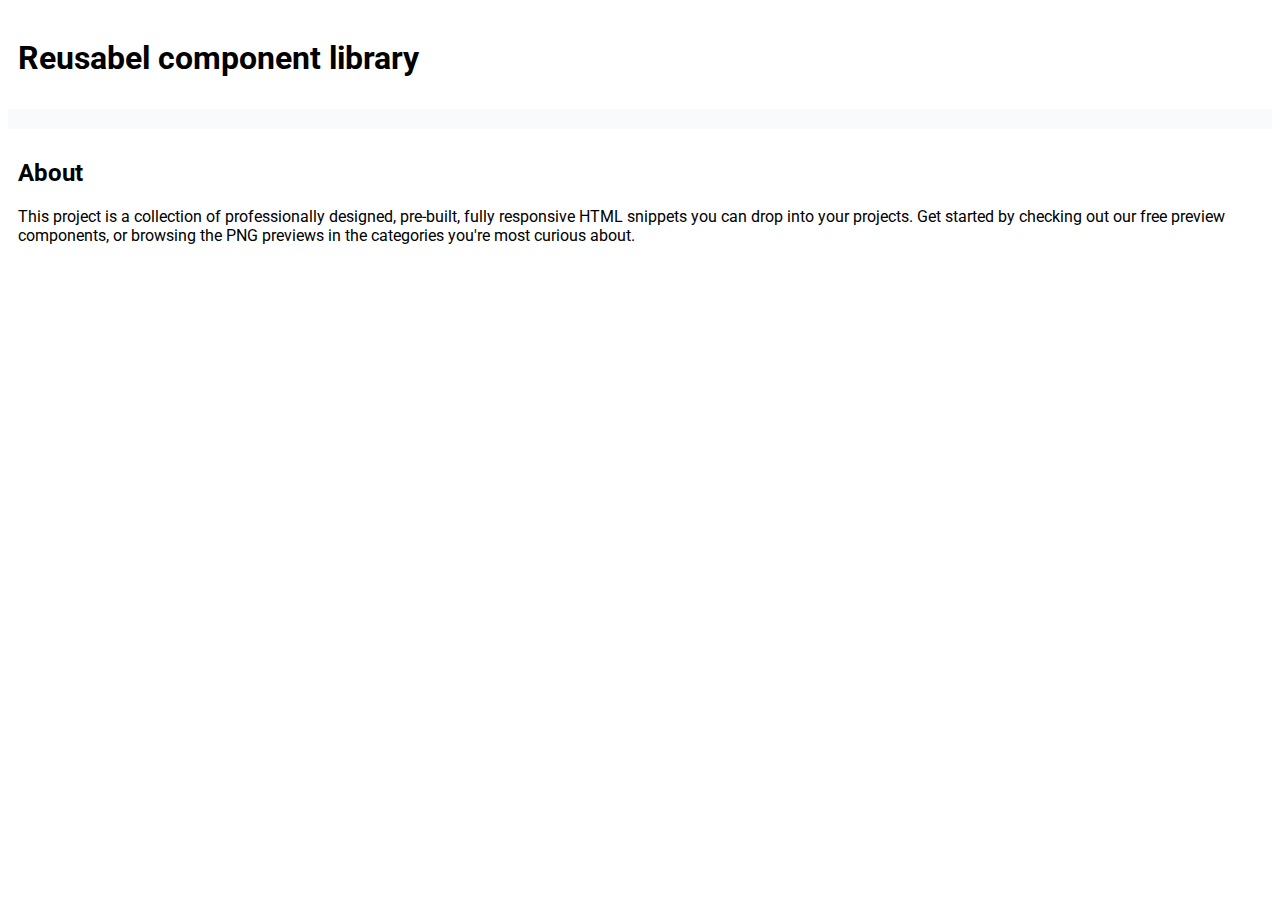
<file: index.html>
<!DOCTYPE html>
<!-- Главная страница -->
<html lang="ru">

<head>
    <link rel="stylesheet" href="./assets/css/main.css">
</head>

<body>
    <div class="main-container">
        <header class="header">
            <h1 class="header__title">
                Reusabel component library
            </h1>
        </header>
        <main class="main"></main>
        <footer class="footer">
            <h2 class="footer__title">
                About
            </h2>
            <p class="footer__description">
                This project is a collection of professionally designed, pre-built, fully responsive HTML snippets you
                can
                drop into your projects. Get started by checking out our free preview components, or browsing the PNG
                previews in the categories you're most curious about.
            </p>
        </footer>
    </div>
</body>

</html>
</file>
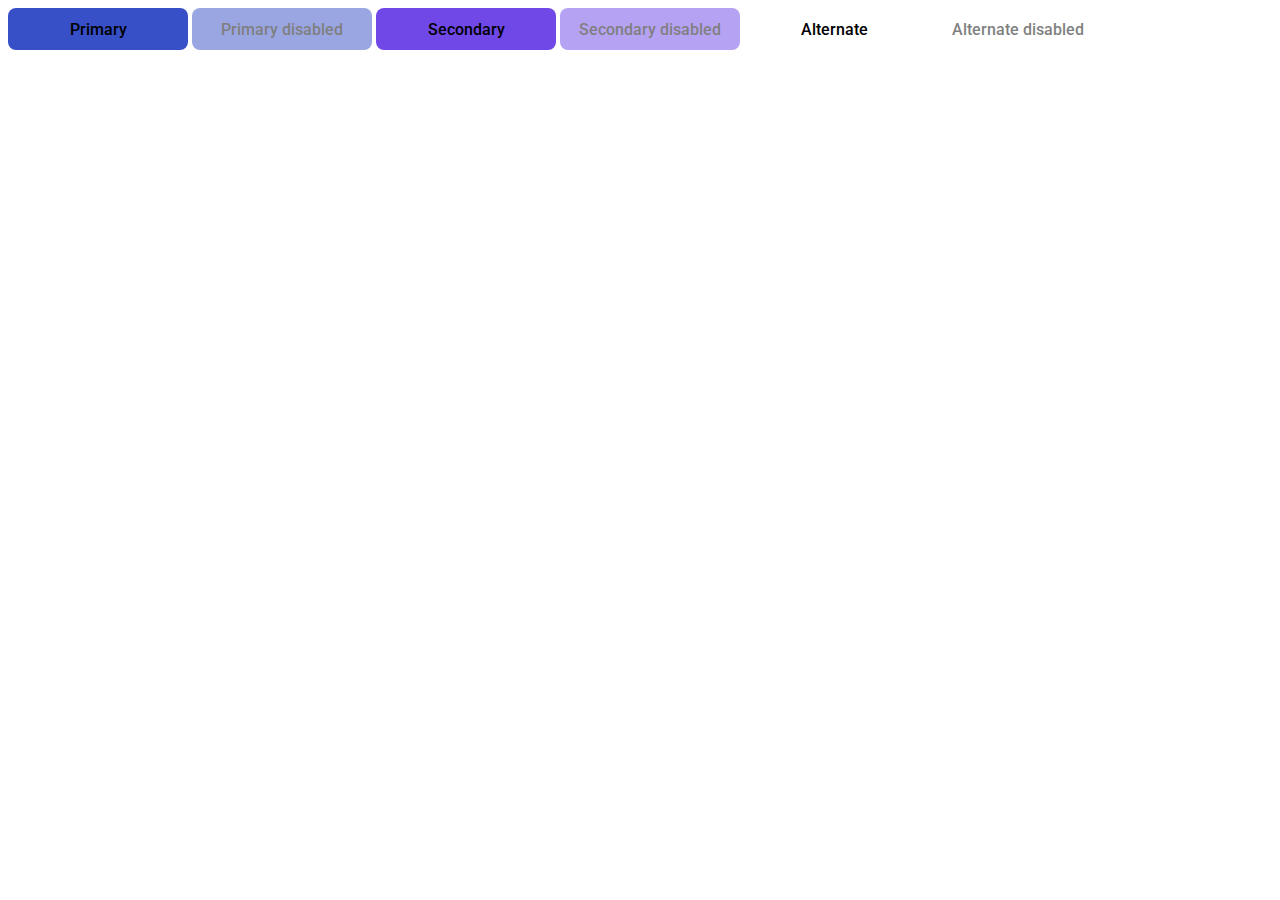
<file: 03-lection1/01-button/index.html>
<!DOCTYPE html>
<!-- Страница с кнопкой -->
<html lang="ru">

<head>
    <link rel="stylesheet" href="../../assets/css/main.css">
    <link rel="stylesheet" href="./button.css">
</head>

<body>
    <button class="button button_primary">Primary</button>
    <button class="button button_primary" disabled>Primary disabled</button>
    <button class="button button_secondary">Secondary</button>
    <button class="button button_secondary" disabled>Secondary disabled</button>
    <button class="button button_alternate">Alternate</button>
    <button class="button button_alternate" disabled>Alternate disabled</button>
</body>

</html>
</file>
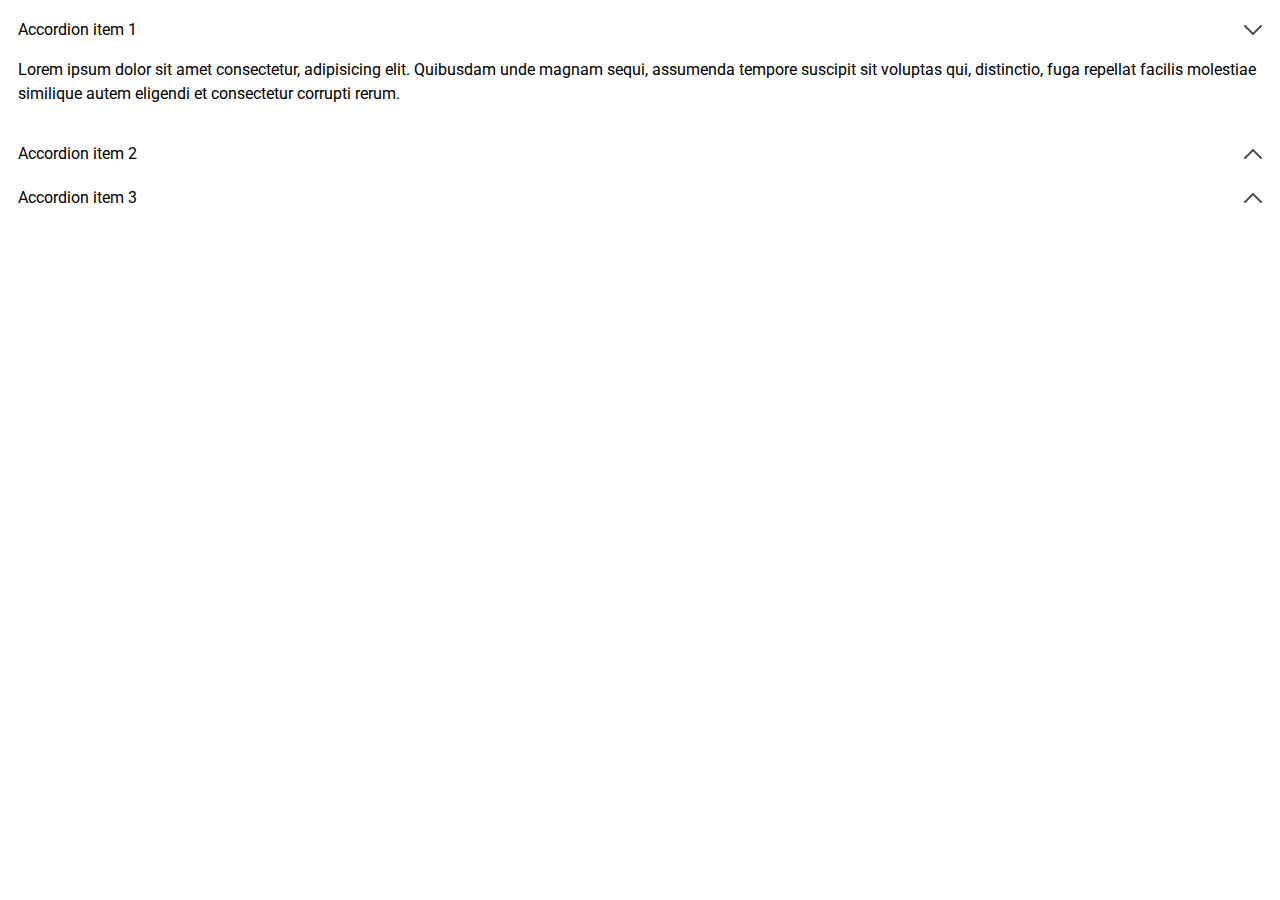
<file: 03-lection1/02-accordion/index.html>
<!DOCTYPE html>
<!-- Страница с аккордеоном -->
<html lang="ru">

<head>
    <link rel="stylesheet" href="../../assets/css/main.css">
    <link rel="stylesheet" href="./accordion.css">
</head>

<body>
    <div class="accordion">
        <details class="accordion__item" open>
            <summary class="accordion__header">
                <span class="accordion__title">Accordion item 1</span>
                <span class="accordion__toggler">
                    <svg width="18" height="10" viewBox="0 0 18 10" fill="none" xmlns="http://www.w3.org/2000/svg">
                        <path id="Vector" d="M17 9L9 1L1 9" stroke="#495057" stroke-width="2" stroke-linecap="round"
                            stroke-linejoin="round" />
                    </svg>
                </span>
            </summary>
            <div class="accordion__body">
                <p>
                    Lorem ipsum dolor sit amet consectetur, adipisicing elit. Quibusdam unde magnam sequi, assumenda
                    tempore
                    suscipit sit voluptas qui, distinctio, fuga repellat facilis molestiae similique autem eligendi et
                    consectetur corrupti rerum.
                </p>
            </div>
        </details>
        <details class="accordion__item">
            <summary class="accordion__header">
                <span class="accordion__title">Accordion item 2</span>
                <span class="accordion__toggler">
                    <svg width="18" height="10" viewBox="0 0 18 10" fill="none" xmlns="http://www.w3.org/2000/svg">
                        <path id="Vector" d="M17 9L9 1L1 9" stroke="#495057" stroke-width="2" stroke-linecap="round"
                            stroke-linejoin="round" />
                    </svg>
                </span>
            </summary>
            <div class="accordion__body">
                <p>
                    Lorem ipsum dolor sit amet consectetur, adipisicing elit. Quibusdam unde magnam sequi, assumenda
                    tempore
                    suscipit sit voluptas qui, distinctio, fuga repellat facilis molestiae similique autem eligendi et
                    consectetur corrupti rerum.
                </p>
                <p>
                    Lorem ipsum dolor sit amet consectetur, adipisicing elit. Quibusdam unde magnam sequi, assumenda
                    tempore
                    suscipit sit voluptas qui, distinctio, fuga repellat facilis molestiae similique autem eligendi et
                    consectetur corrupti rerum.
                </p>
            </div>
        </details>
        <details class="accordion__item">
            <summary class="accordion__header">
                <span class="accordion__title">Accordion item 3</span>
                <span class="accordion__toggler">
                    <svg width="18" height="10" viewBox="0 0 18 10" fill="none" xmlns="http://www.w3.org/2000/svg">
                        <path id="Vector" d="M17 9L9 1L1 9" stroke="#495057" stroke-width="2" stroke-linecap="round"
                            stroke-linejoin="round" />
                    </svg>
                </span>
            </summary>
            <div class="accordion__body">
                <p>
                    Lorem ipsum dolor sit amet consectetur, adipisicing elit. Quibusdam unde magnam sequi, assumenda
                    tempore
                    suscipit sit voluptas qui, distinctio, fuga repellat facilis molestiae similique autem eligendi et
                    consectetur corrupti rerum.
                </p>
                <p>
                    Lorem ipsum dolor sit amet consectetur, adipisicing elit. Quibusdam unde magnam sequi, assumenda
                    tempore
                    suscipit sit voluptas qui, distinctio, fuga repellat facilis molestiae similique autem eligendi et
                    consectetur corrupti rerum.
                </p>
                <p>
                    Lorem ipsum dolor sit amet consectetur, adipisicing elit. Quibusdam unde magnam sequi, assumenda
                    tempore
                    suscipit sit voluptas qui, distinctio, fuga repellat facilis molestiae similique autem eligendi et
                    consectetur corrupti rerum.
                </p>
            </div>
        </details>
    </div>

</body>

</html>
</file>
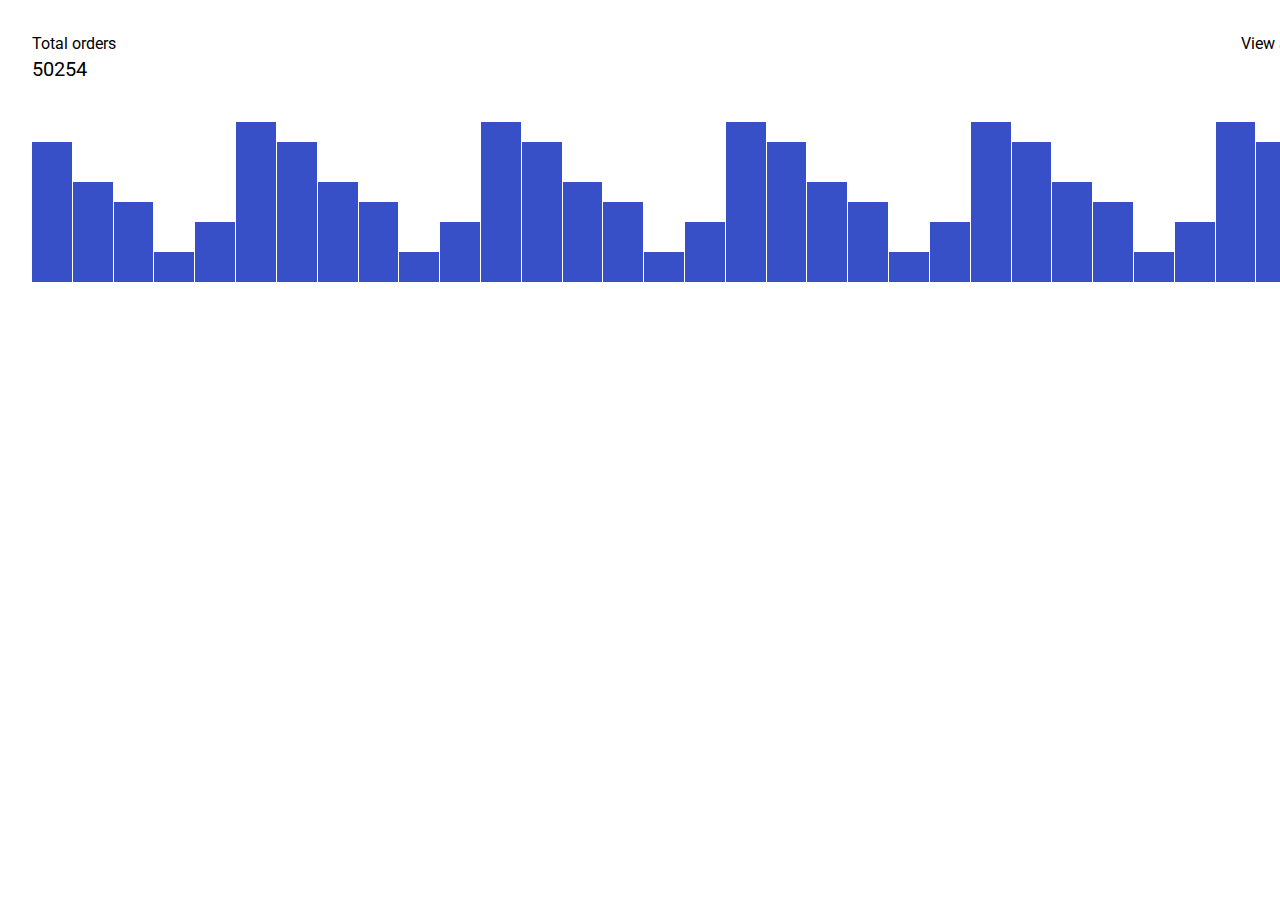
<file: 04-lection2/01-histogram/index.html>
<!DOCTYPE html>
<!-- Страница с гистограммой -->
<html lang="ru">

<head>
    <link rel="stylesheet" href="../../assets/css/main.css">
    <link rel="stylesheet" href="./histogram.css">
</head>

<body>
    <div class="histogram">
        <div class="histogram__header">
            <div class="histogram__title">
                <span class="histogram__title-text">Total orders</span>
                <span class="histogram__title-value">50254</span>
            </div>

            <a href="#" class="histogram__link">View all</a>
        </div>
        <div class="histogram__body">
            <div class="histogram__bars">
                <div class="histogram__bar" style="height: 70%;"></div>
                <div class="histogram__bar" style="height: 50%;"></div>
                <div class="histogram__bar" style="height: 40%;"></div>
                <div class="histogram__bar" style="height: 15%;"></div>
                <div class="histogram__bar" style="height: 30%;"></div>
                <div class="histogram__bar" style="height: 80%;"></div>
                <div class="histogram__bar" style="height: 70%;"></div>
                <div class="histogram__bar" style="height: 50%;"></div>
                <div class="histogram__bar" style="height: 40%;"></div>
                <div class="histogram__bar" style="height: 15%;"></div>
                <div class="histogram__bar" style="height: 30%;"></div>
                <div class="histogram__bar" style="height: 80%;"></div>
                <div class="histogram__bar" style="height: 70%;"></div>
                <div class="histogram__bar" style="height: 50%;"></div>
                <div class="histogram__bar" style="height: 40%;"></div>
                <div class="histogram__bar" style="height: 15%;"></div>
                <div class="histogram__bar" style="height: 30%;"></div>
                <div class="histogram__bar" style="height: 80%;"></div>
                <div class="histogram__bar" style="height: 70%;"></div>
                <div class="histogram__bar" style="height: 50%;"></div>
                <div class="histogram__bar" style="height: 40%;"></div>
                <div class="histogram__bar" style="height: 15%;"></div>
                <div class="histogram__bar" style="height: 30%;"></div>
                <div class="histogram__bar" style="height: 80%;"></div>
                <div class="histogram__bar" style="height: 70%;"></div>
                <div class="histogram__bar" style="height: 50%;"></div>
                <div class="histogram__bar" style="height: 40%;"></div>
                <div class="histogram__bar" style="height: 15%;"></div>
                <div class="histogram__bar" style="height: 30%;"></div>
                <div class="histogram__bar" style="height: 80%;"></div>
                <div class="histogram__bar" style="height: 70%;"></div>
            </div>
        </div>
    </div>
</body>

</html>
</file>
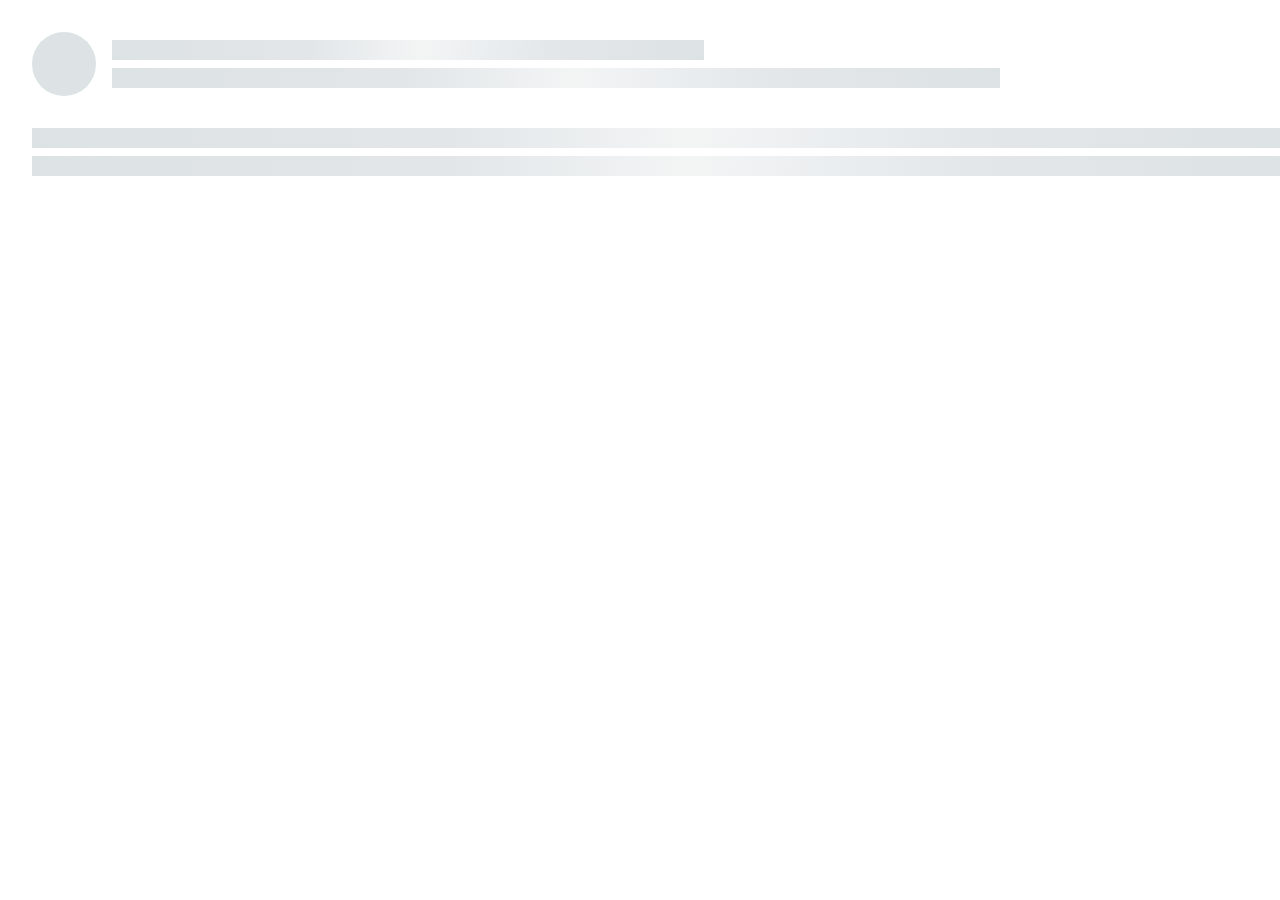
<file: 04-lection2/02-skeleton/index.html>
<!DOCTYPE html>
<!-- Страница со скелетоном -->
<html lang="ru">

<head>
    <link rel="stylesheet" href="../../assets/css/main.css">
    <link rel="stylesheet" href="./skeleton.css">
</head>

<body>
    <div class="skeleton">
        <div class="skeleton__section">
            <div class="skeleton__column">
                <div class="skeleton__placeholder skeleton__placeholder_round"></div>
            </div>
            <div class="skeleton__column skeleton__column_fill">
                <div
                    class="skeleton__placeholder skeleton__placeholder_rect skeleton__placeholder_gradient skeleton__placeholder_small">
                </div>
                <div
                    class="skeleton__placeholder skeleton__placeholder_rect skeleton__placeholder_gradient skeleton__placeholder_medium">
                </div>
            </div>
        </div>
        <div class="skeleton__section">
            <div class="skeleton__column skeleton__column_fill">
                <div
                    class="skeleton__placeholder skeleton__placeholder_rect skeleton__placeholder_gradient skeleton__placeholder_large">
                </div>
                <div
                    class="skeleton__placeholder skeleton__placeholder_rect skeleton__placeholder_gradient skeleton__placeholder_large">
                </div>
            </div>
        </div>
    </div>
</body>

</html>
</file>
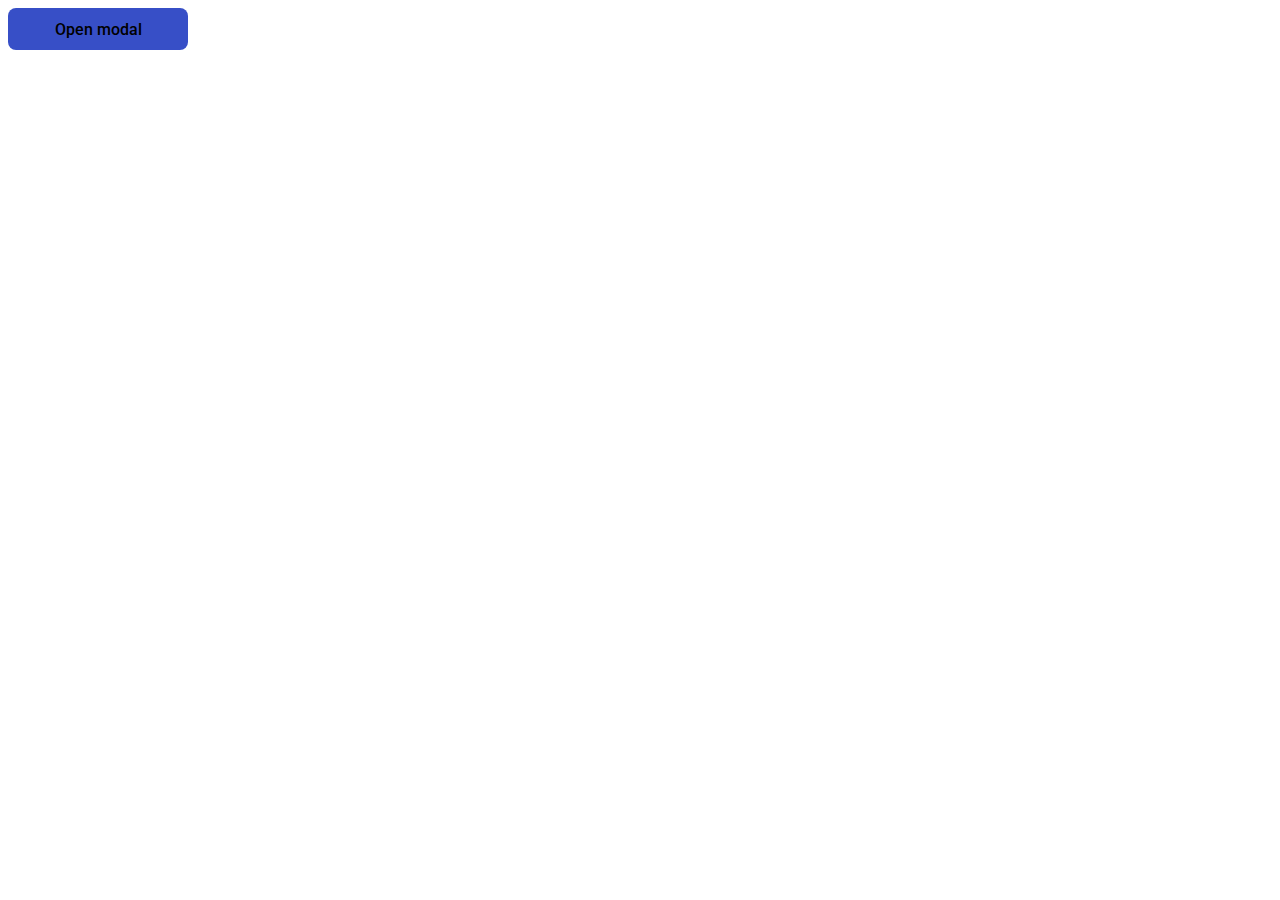
<file: 05-lection3/02-modal/index.html>
<!DOCTYPE html>
<!-- Страница с модалкой -->
<html lang="ru">

<head>
    <link rel="stylesheet" href="../../assets/css/main.css">
    <link rel="stylesheet" href="./modal.css">
    <title>Modal</title>
    <style>
        .button {
            display: inline-block;
            text-align: center;
            border-radius: 8px;
            cursor: pointer;
            outline: none;
            border: none;
            padding: 0.725rem 0.5rem;
            min-width: 180px;
            color: var(--text-color);
            background-color: var(--white);
            font-size: var(--font-size);
            font-weight: 500;
            word-wrap: break-word;
            user-select: none;
            transition: color 200ms ease-in-out, border 200ms ease-in-out,
                opacity 200ms ease-in-out, background 200ms ease-in-out;
        }

        .button:active {
            transform: scale(0.98);
        }

        .button:disabled {
            opacity: 0.5;
            pointer-events: none;
        }

        .button_primary {
            color: var(--text-color-light);
            background: var(--primary);
        }
    </style>
</head>

<body>
    <button id="modal-open" class="button button_primary">
        Open modal
    </button>

    <div id="modal" class="modal">
        <div class="modal__overlay">
        </div>

        <div class="modal__container">
            <div class="modal__content">
                <button id="modal-close" class="modal__close">
                    <svg width="16" height="16" viewBox="0 0 16 16" fill="none" xmlns="http://www.w3.org/2000/svg">
                        <g id="x">
                            <path id="Vector (Stroke)" fill-rule="evenodd" clip-rule="evenodd"
                                d="M12.4714 3.52861C12.7318 3.78896 12.7318 4.21107 12.4714 4.47141L4.47141 12.4714C4.21107 12.7318 3.78896 12.7318 3.52861 12.4714C3.26826 12.2111 3.26826 11.789 3.52861 11.5286L11.5286 3.52861C11.789 3.26826 12.2111 3.26826 12.4714 3.52861Z"
                                fill="#495057" />
                            <path id="Vector (Stroke)_2" fill-rule="evenodd" clip-rule="evenodd"
                                d="M3.52861 3.52861C3.78896 3.26826 4.21107 3.26826 4.47141 3.52861L12.4714 11.5286C12.7318 11.789 12.7318 12.2111 12.4714 12.4714C12.2111 12.7318 11.789 12.7318 11.5286 12.4714L3.52861 4.47141C3.26826 4.21107 3.26826 3.78896 3.52861 3.52861Z"
                                fill="#495057" />
                        </g>
                    </svg>
                </button>
                <div class="modal__header">Modal Title</div>
                <div class="modal__body">
                    Amet minim mollit non deserunt ullamco est sit aliqua dolor do amet sint. Velit officia consequat
                    duis
                    enim velit mollit. Exercitation veniam consequat sunt nostrud amet. Amet minim mollit non deserunt
                    ullamco est sit aliqua dolor do amet sint. Velit officia consequat duis enim velit mollit.
                    Exercitation
                    veniam consequat sunt nostrud amet.
                </div>
            </div>
        </div>
    </div>
</body>
<script src="./index.js"></script>

</html>
</file>
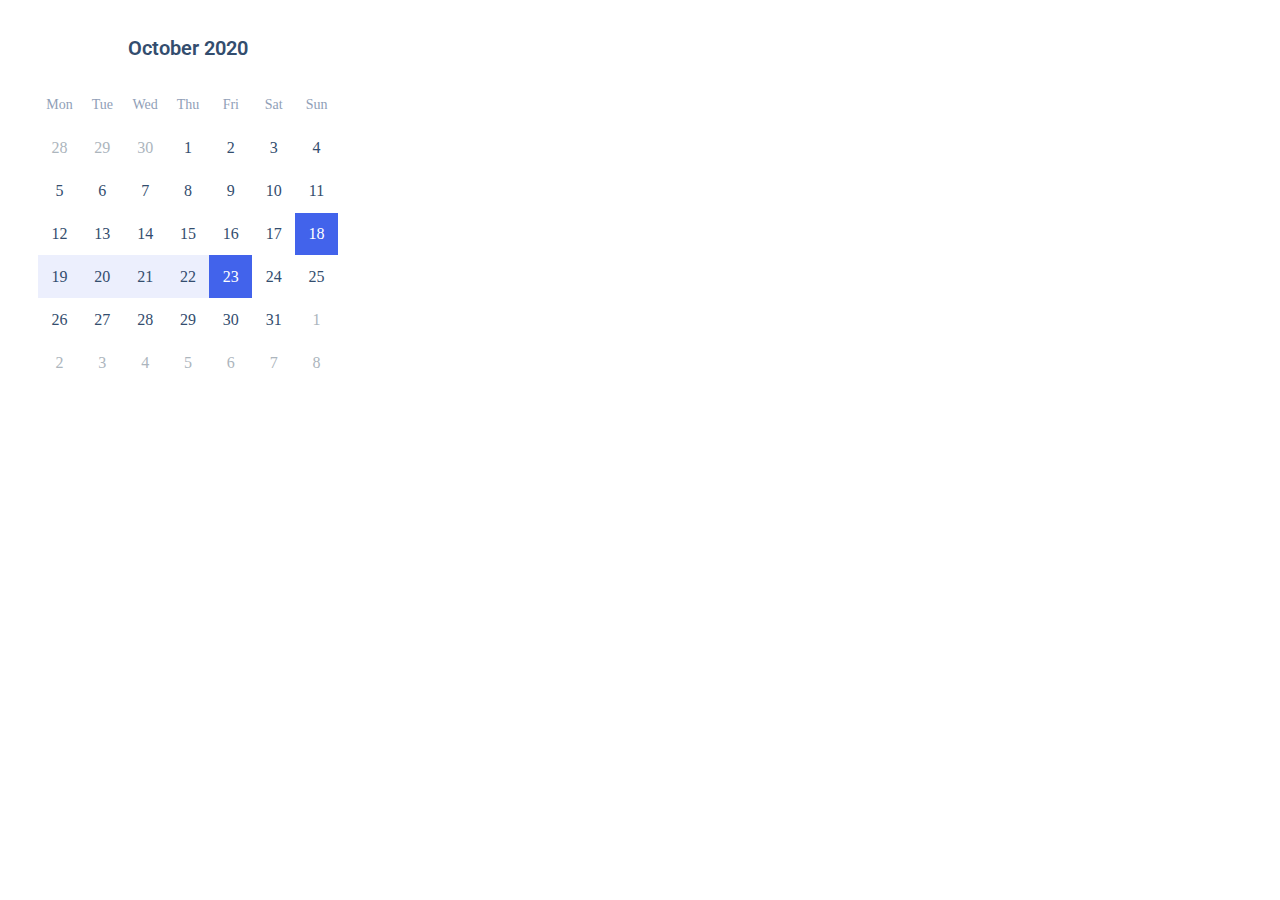
<file: 05-lection3/03-calendar/index.html>
<!DOCTYPE html>
<!-- Страница с календарем -->
<html lang="ru">

<head>
    <link rel="stylesheet" href="../../assets/css/main.css">
    <link rel="stylesheet" href="./calendar.css">
    <title>Calendar</title>
</head>

<body>
    <div class="calendar">
        <div class="calendar__title">October 2020</div>
        <div class="calendar__content">
            <div class="calendar__items">
                <div class="calendar__item calendar__item_day">Mon</div>
                <div class="calendar__item calendar__item_day">Tue</div>
                <div class="calendar__item calendar__item_day">Wed</div>
                <div class="calendar__item calendar__item_day">Thu</div>
                <div class="calendar__item calendar__item_day">Fri</div>
                <div class="calendar__item calendar__item_day">Sat</div>
                <div class="calendar__item calendar__item_day">Sun</div>
                <div class="calendar__item calendar__item_prev-month">28</div>
                <div class="calendar__item calendar__item_prev-month">29</div>
                <div class="calendar__item calendar__item_prev-month">30</div>
                <div class="calendar__item">1</div>
                <div class="calendar__item">2</div>
                <div class="calendar__item">3</div>
                <div class="calendar__item">4</div>
                <div class="calendar__item">5</div>
                <div class="calendar__item">6</div>
                <div class="calendar__item">7</div>
                <div class="calendar__item">8</div>
                <div class="calendar__item">9</div>
                <div class="calendar__item">10</div>
                <div class="calendar__item">11</div>
                <div class="calendar__item">12</div>
                <div class="calendar__item">13</div>
                <div class="calendar__item">14</div>
                <div class="calendar__item">15</div>
                <div class="calendar__item">16</div>
                <div class="calendar__item">17</div>
                <div class="calendar__item calendar__item_active">18</div>
                <div class="calendar__item calendar__item_between-active">19</div>
                <div class="calendar__item calendar__item_between-active">20</div>
                <div class="calendar__item calendar__item_between-active">21</div>
                <div class="calendar__item calendar__item_between-active">22</div>
                <div class="calendar__item calendar__item_active">23</div>
                <div class="calendar__item">24</div>
                <div class="calendar__item">25</div>
                <div class="calendar__item">26</div>
                <div class="calendar__item">27</div>
                <div class="calendar__item">28</div>
                <div class="calendar__item">29</div>
                <div class="calendar__item">30</div>
                <div class="calendar__item">31</div>
                <div class="calendar__item calendar__item_next-month">1</div>
                <div class="calendar__item calendar__item_next-month">2</div>
                <div class="calendar__item calendar__item_next-month">3</div>
                <div class="calendar__item calendar__item_next-month">4</div>
                <div class="calendar__item calendar__item_next-month">5</div>
                <div class="calendar__item calendar__item_next-month">6</div>
                <div class="calendar__item calendar__item_next-month">7</div>
                <div class="calendar__item calendar__item_next-month">8</div>
            </div>
        </div>
    </div>
</body>

</html>
</file>
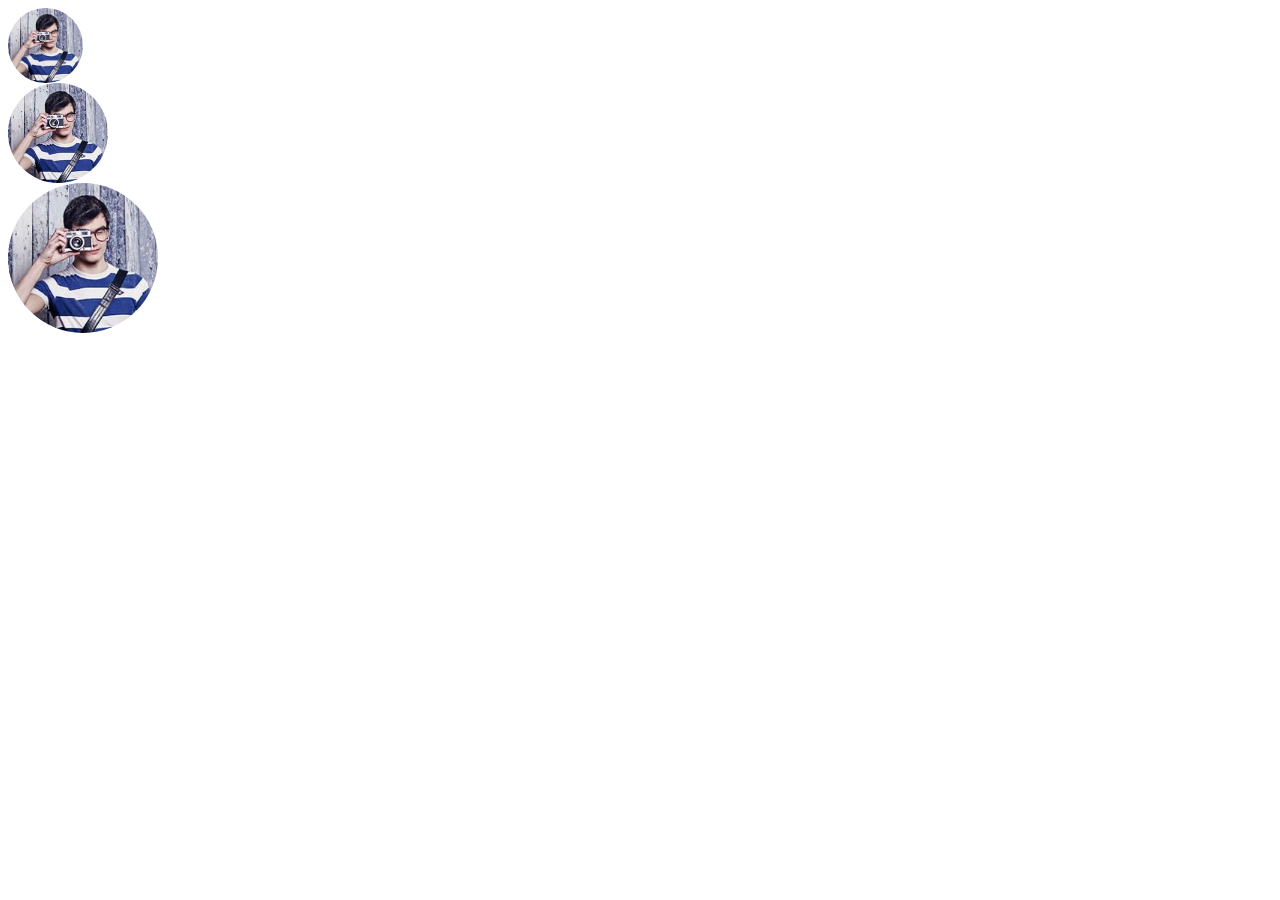
<file: 06-lection4/01-avatar/index.html>
<!DOCTYPE html>
<!-- Страница с аватаром -->
<html lang="ru">

<head>
    <link rel="stylesheet" href="../../assets/css/main.css">
    <link rel="stylesheet" href="./avatar.css">
</head>

<body>
    <div class="avatar avatar_small">
        <img class="avatar__image" src="./public/avatar-200.jpg" alt="">
    </div>

    <div class="avatar">
        <img class="avatar__image" src="./public/avatar-200.jpg" alt="">
    </div>

    <div class="avatar avatar_large">
        <img class="avatar__image" src="./public/avatar-200.jpg" alt="">
    </div>
</body>

</html>
</file>
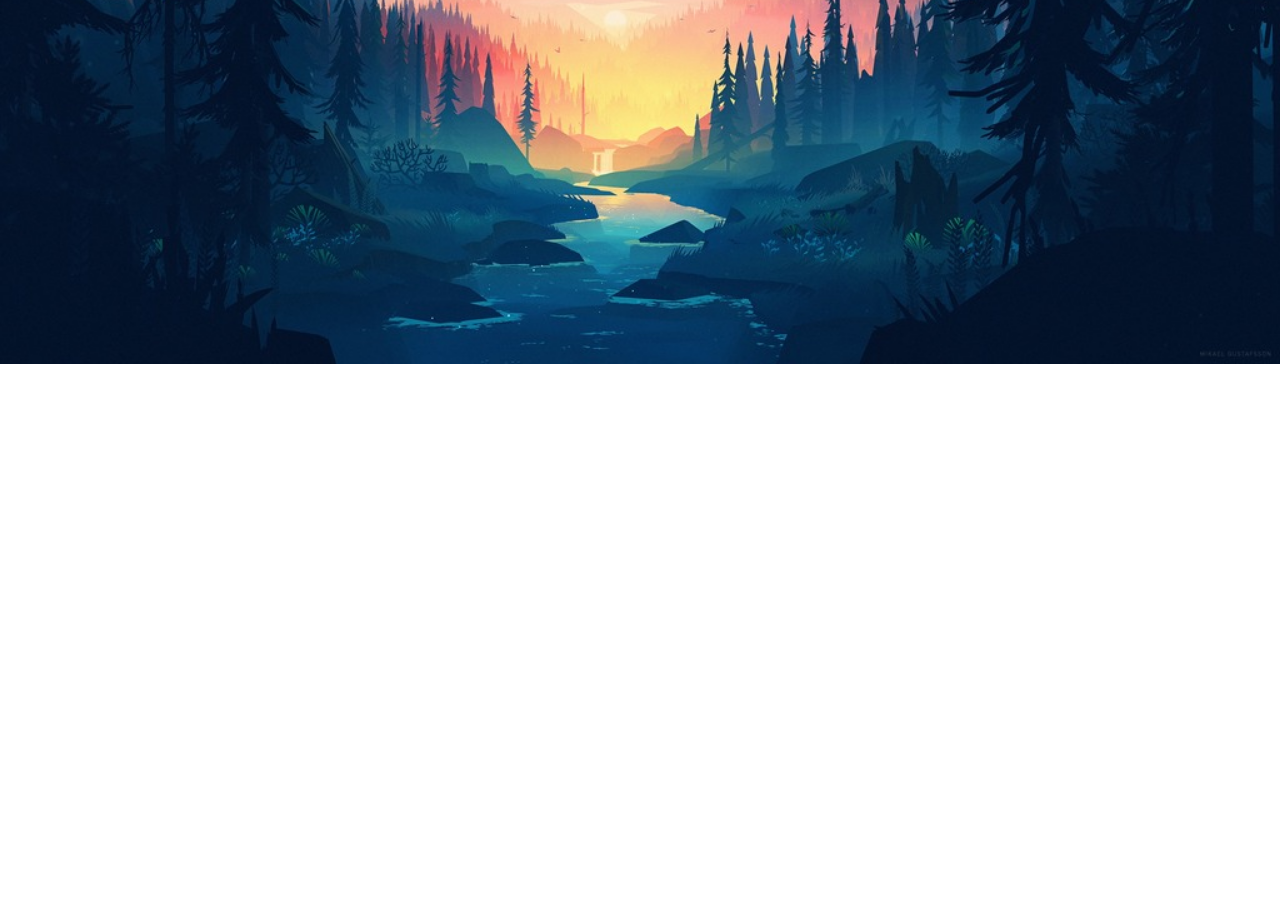
<file: 06-lection4/02-background-image/index.html>
<!DOCTYPE html>
<html lang="ru">

<head>
    <meta charset="UTF-8">
    <meta name="viewport" content="width=device-width, initial-scale=1.0">
    <link rel="stylesheet" href="../../assets/css/main.css">
    <link rel="stylesheet" href="./background-image.css">
</head>

<body>

</body>

</html>
</file>
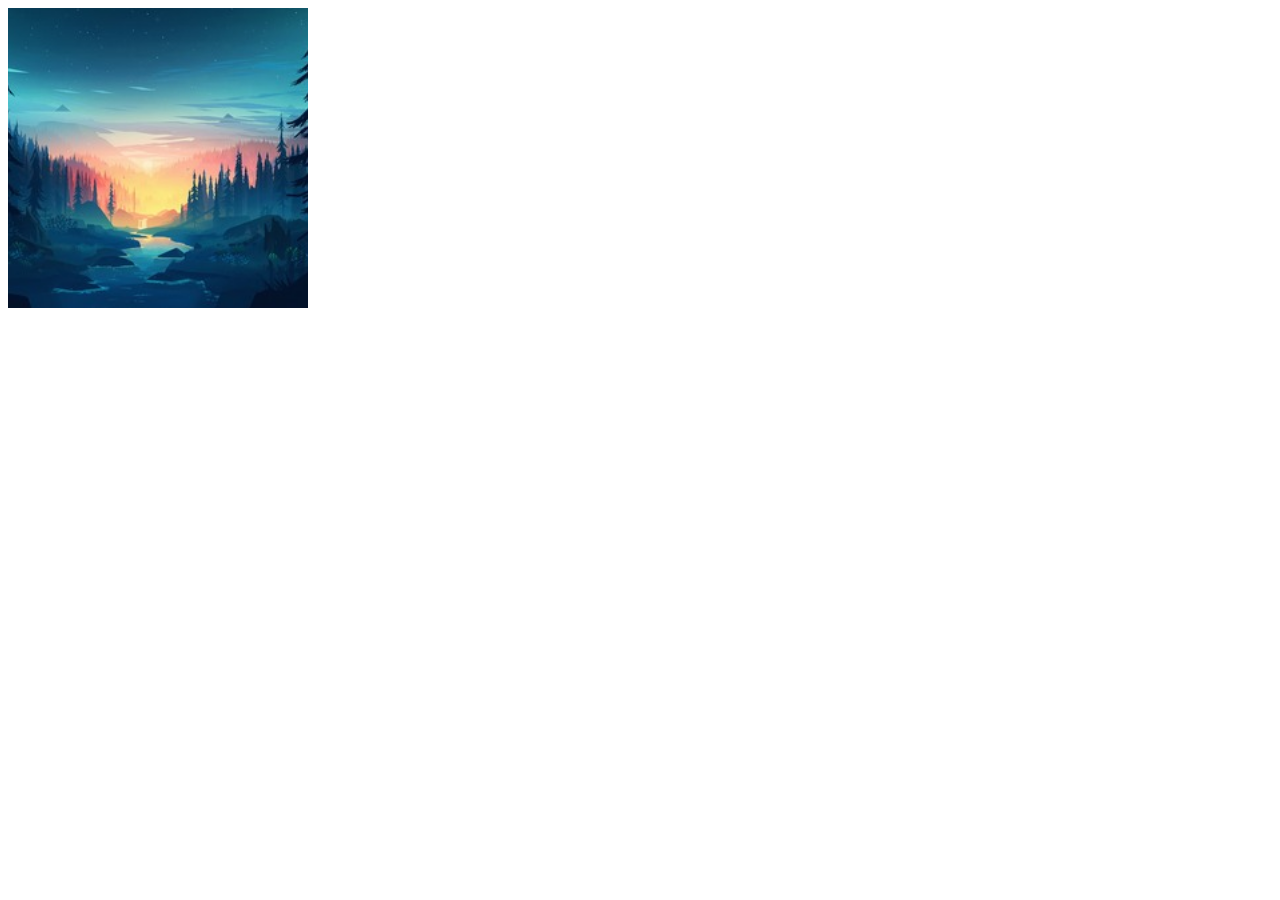
<file: 06-lection4/03-srcset/index.html>
<!DOCTYPE html>
<html lang="ru">

<head>
    <meta charset="UTF-8">
    <meta name="viewport" content="width=device-width, initial-scale=1.0">
    <link rel="stylesheet" href="../../assets/css/main.css">
    <link rel="stylesheet" href="./srcset.css">
</head>

<body>
    <div class="box">
        <img class="box_image" src="./public/forest_400.jpg" alt=""
            srcset="./public/forest_400.jpg 1x, ./public/forest_768.jpg 2x">
    </div>
</body>

</html>
</file>
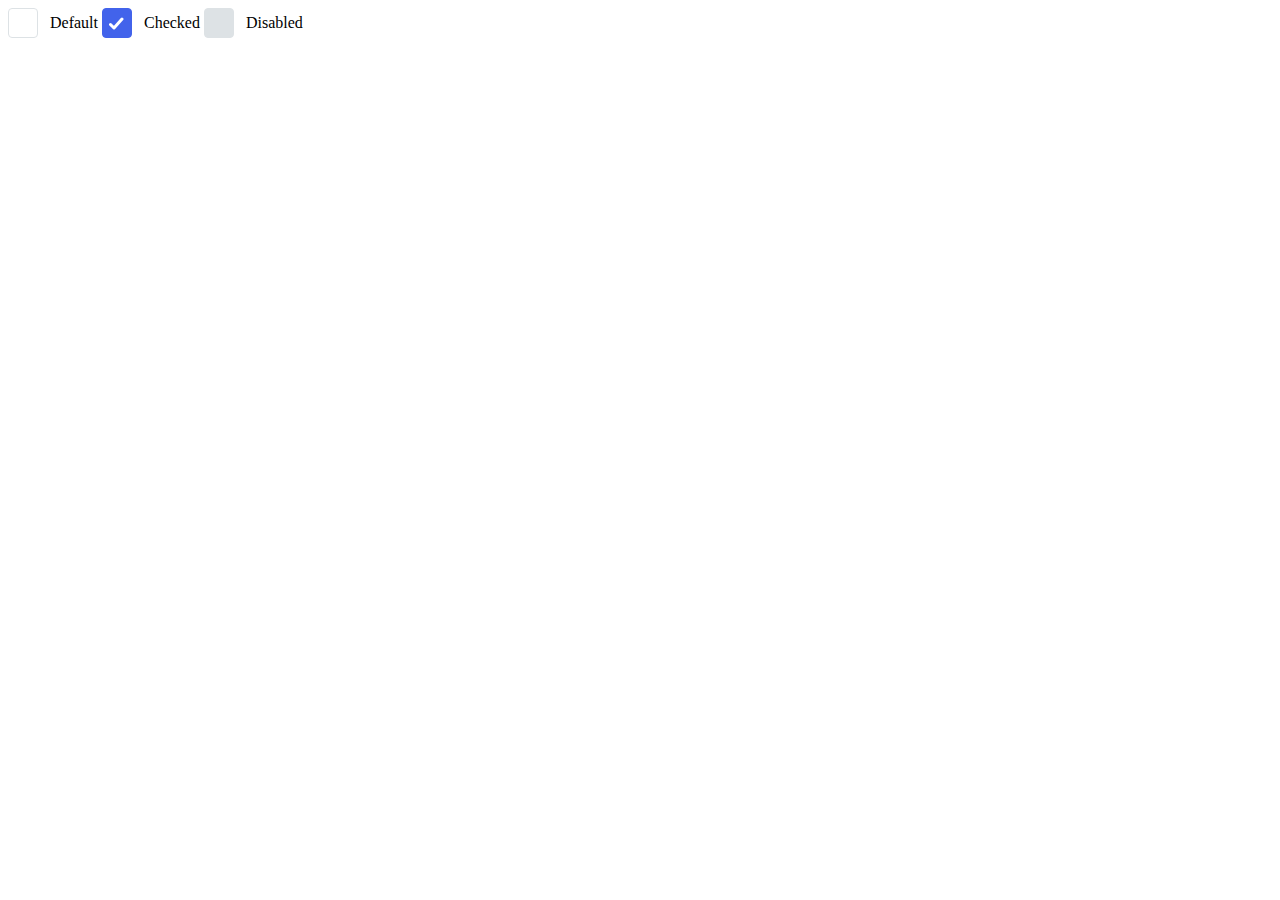
<file: 07-lection5/01-checkbox/index.html>
<!DOCTYPE html>
<!-- Страница чекбокса -->
<html lang="ru">

<head>
    <link rel="stylesheet" href="../../assets/css/main.css">
    <link rel="stylesheet" href="./checkbox.css">
</head>

<body>
    <label class="checkbox">
        <input type="checkbox" class="checkbox__input" />
        <div class="checkbox__state">
            <div class="checkbox__control">
                <svg class="checkbox__icon" width="15" height="13" viewBox="0 0 15 13" fill="none"
                    xmlns="http://www.w3.org/2000/svg">
                    <path id="Path 5 Copy 10" d="M1.5 7.5L5 11L13 2" stroke="white" stroke-width="3"
                        stroke-linecap="round" stroke-linejoin="round" />
                </svg>
            </div>
            <div class="checkbox__title">Default</div>
        </div>
    </label>
    <label class="checkbox">
        <input type="checkbox" class="checkbox__input" checked />
        <div class="checkbox__state">
            <div class="checkbox__control">
                <svg class="checkbox__icon" width="15" height="13" viewBox="0 0 15 13" fill="none"
                    xmlns="http://www.w3.org/2000/svg">
                    <path id="Path 5 Copy 10" d="M1.5 7.5L5 11L13 2" stroke="white" stroke-width="3"
                        stroke-linecap="round" stroke-linejoin="round" />
                </svg>
            </div>
            <div class="checkbox__title">Checked</div>
        </div>
    </label>
    <label class="checkbox">
        <input type="checkbox" class="checkbox__input" disabled />
        <div class="checkbox__state">
            <div class="checkbox__control">
                <svg class="checkbox__icon" width="15" height="13" viewBox="0 0 15 13" fill="none"
                    xmlns="http://www.w3.org/2000/svg">
                    <path id="Path 5 Copy 10" d="M1.5 7.5L5 11L13 2" stroke="white" stroke-width="3"
                        stroke-linecap="round" stroke-linejoin="round" />
                </svg>
            </div>
            <div class="checkbox__title">Disabled</div>
        </div>
    </label>
</body>

</html>
</file>
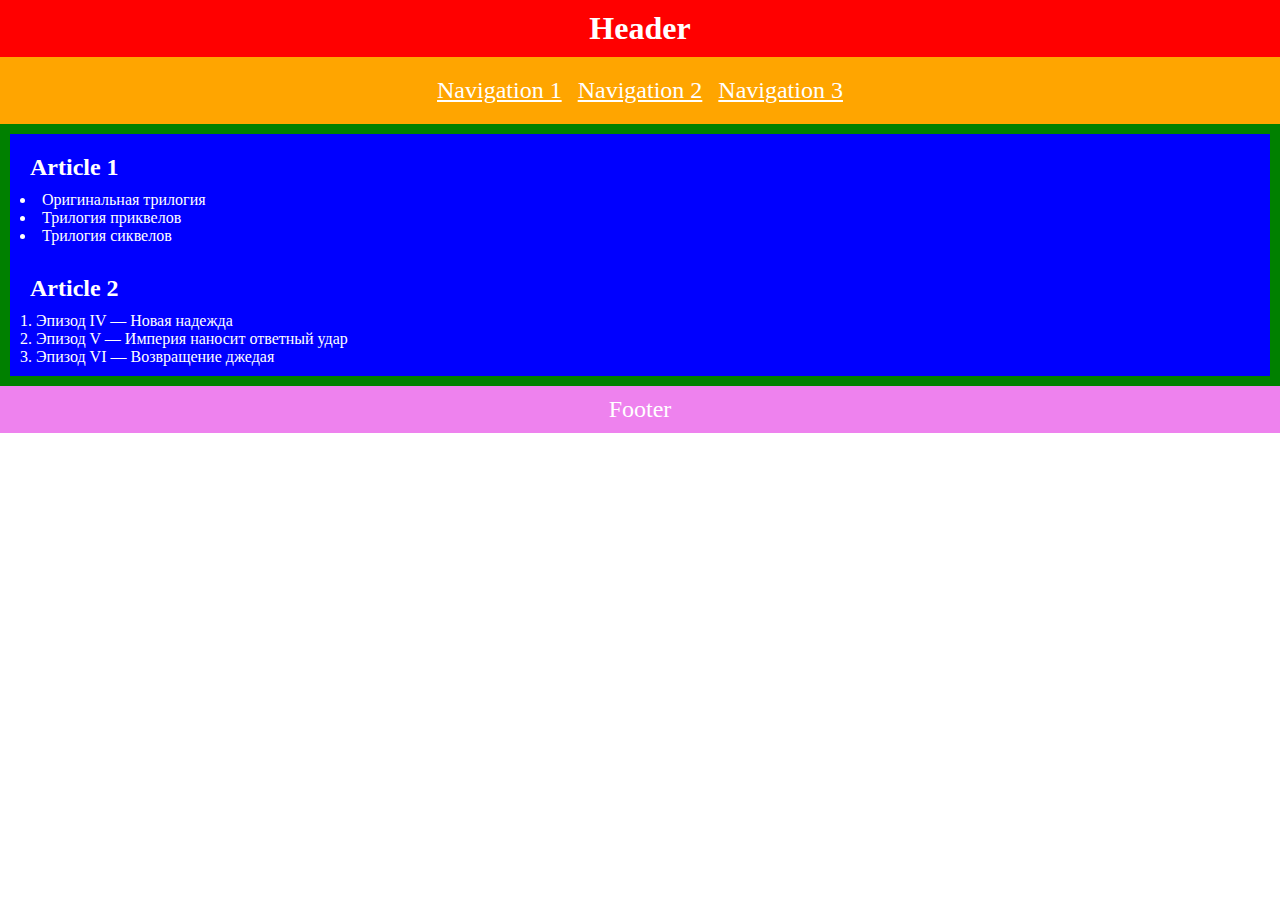
<file: 02-dz0/01-semantic-mockup/solution.html>
<!DOCTYPE html>
<html lang="ru">

<head>
    <meta charset="utf-8">
    <title>Semantic Mockup</title>
    <link rel="stylesheet" href="./styles/main.css">
</head>

<body>
    <header>
        <h1>Header</h1>
        <nav>
            <ul>
                <li><a href="#">Navigation 1</a></li>
                <li><a href="#">Navigation 2</a></li>
                <li><a href="#">Navigation 3</a></li>
            </ul>
        </nav>
    </header>
    <main>
        <article>
            <h2>Article 1</h2>
            <ul>
                <li>Оригинальная трилогия</li>
                <li>Трилогия приквелов</li>
                <li>Трилогия сиквелов</li>
            </ul>
        </article>
        <article>
            <h2>Article 2</h2>
            <ol>
                <li>Эпизод IV — Новая надежда</li>
                <li>Эпизод V — Империя наносит ответный удар</li>
                <li>Эпизод VI — Возвращение джедая</li>
            </ol>
        </article>
    </main>
    <footer>Footer</footer>
</body>

</html>
</file>
<file: assets/css/main.css>
@import '../fonts/fonts.css';
@import '../../components/header/header.css';
@import '../../components/main/main.css';
@import '../../components/footer/footer.css';

:root {
    --white: #ffffff;
    --black: #212429;
    --pink: #F784AD;
    --purple: #7048E8;
    --blue: #374FC7;
    --red: #F03D3E;
    --grey-1: #F8F9FA;
    --grey-2: #DDE2E5;
    --grey-3: #ACB5BD;
    --grey-4: #495057;

    --error: var(--red);
    --success: var(--blue);

    --primary: var(--blue);
    --secondary: var(--purple);

    --padding: 10px;
    --padding-sm: 5px;
    --padding-lg: 15px;
}

* {
    font-family: 'Roboto', sans-serif;
}
</file>
<file: 03-lection1/01-button/button.css>
/* Стилизация кнопки */

.button {
  display: inline-block;
  text-align: center;
  border-radius: 8px;
  cursor: pointer;
  outline: none;
  border: none;
  padding: 0.725rem 0.5rem;
  min-width: 180px;
  color: var(--text-color);
  background-color: var(--white);
  font-size: var(--font-size);
  font-weight: 500;
  word-wrap: break-word;
  user-select: none;
  transition: color 200ms ease-in-out, border 200ms ease-in-out,
    opacity 200ms ease-in-out, background 200ms ease-in-out;
}

.button:active {
  transform: scale(0.98);
}

.button:disabled {
  opacity: 0.5;
  pointer-events: none;
}

.button_primary {
  color: var(--text-color-light);
  background: var(--primary);
}

.button_primary:hover {
  background-color: var(--primary-darken);
}

.button_secondary {
  color: var(--text-color-light);
  background: var(--secondary);
}

.button_secondary:hover {
  background-color: var(--secondary-darken);
}

.button_alternate {
  color: var(--text-color-gray);
  border: 1px solid var(--border-color);
}

.button_alternate:hover {
  color: var(--text-color);
  border-color: var(--border-color-darken);
}
</file>
<file: 03-lection1/02-accordion/accordion.css>
/* Стилизация аккордеона */
.accordion {
    font-weight: 400;
    word-wrap: break-word;
    color: var(--text-color);
    font-size: var(--font-size);
    line-height: 24px;
}

.accordion__item {
    padding: var(--padding);
    margin-bottom: var(--margin);
    border-radius: var(--border-radius);
    border: 1px solid var(--border-color);
}

.accordion__item:last-child {
    margin-bottom: 0;
}

.accordion__header {
    display: flex;
    cursor: pointer;
}

.accordion__title {}

.accordion__toggler {
    transition: transform 200ms ease-in-out;
    margin-left: auto;
    transform: rotate(0);
}

.accordion__item[open] .accordion__toggler {
    transform: rotate(180deg);
}

.accordion__header::marker {
    content: none;
}

.accordion__body {}
</file>
<file: 04-lection2/01-histogram/histogram.css>
.histogram {
    --histogram-color: var(--blue);

	width: 100%;
	height: 100%;
	background: var(--white);
	border-radius: var(--border-radius);
	border: 1px solid var(--border-color);
	padding: 24px 40px 32px 24px;
}

.histogram__header {
	display: flex;
	justify-content: space-between;
}

.histogram__title {
	display: flex;
	flex-direction: column;
}

.histogram__title-text {
	color: var(--text-color);
	font-size: 16px;
	font-weight: 400;
	line-height: 24px;
	word-wrap: break-word;
}

.histogram__title-value {
	color: var(--text-color);
	font-size: 20px;
	font-weight: 400;
	line-height: 26px;
	word-wrap: break-word;
}

.histogram__link {
	text-decoration: none;
	color: var(--link-color);
	font-size: 16px;
	font-weight: 400;
	line-height: 24px;
	word-wrap: break-word;
}

.histogram__bars {
	display: flex;
    justify-content: space-between;
	align-items: end;
	height: 200px;
	gap: 1px;
}

.histogram__bar {
	flex: 1 1 100%;
	background-color: var(--blue);
}
</file>
<file: 04-lection2/02-skeleton/skeleton.css>
.skeleton {
	display: flex;
	flex-direction: column;
	width: 100%;
	height: 100%;
	background-color: var(--color-white);
	border: 1px solid var(--border-color);
	border-radius: var(--border-radius);
	padding: 24px 40px 32px 24px;
}

.skeleton__section {
	display: flex;
	gap: 8px 16px;
    margin-bottom: 32px;
}

.skeleton__section:last-child {
    margin-bottom: 0;
}

.skeleton__column {
    display: flex;
	flex-direction: column;
    justify-content: center;
    gap: 8px;
}

.skeleton__column_fill {
	flex-grow: 1;
}

.skeleton__placeholder {
	background-color: var(--grey-2);
}

.skeleton__placeholder_gradient {
	background: linear-gradient(
		93deg,
		#dde2e5 0%,
		#e2e6e8 33%,
		#f3f5f5 52%,
		#e3e7ea 74%,
		#dde2e5 100%
	);
}

.skeleton__placeholder_round {
	width: 64px;
	height: 64px;
	border-radius: 50%;
}

.skeleton__placeholder_rect {
	height: 20px;
}

.skeleton__placeholder_small {
	width: 50%;
}

.skeleton__placeholder_medium {
	width: 75%;
}

.skeleton__placeholder_large {
	width: 100%;
}
</file>
<file: 05-lection3/02-modal/modal.css>
.modal {
    display: none;
    position: fixed;
    top: 0;
    left: 0;
    right: 0;
    bottom: 0;
    width: 100%;
    height: 100%;
}

.modal__overlay {
    width: 100%;
    height: 100%;
    background: #C4C4C4;
    opacity: .5;
}

.modal__container {
    display: flex;
    flex-direction: column;
    position: absolute;
    top: 50%;
    left: 50%;
    transform: translate(-50%, -50%);
    overflow: hidden;
    max-width: 800px;
    min-width: 300px;
    max-height: 100%;
    border-radius: var(--border-radius);
    border: 1px solid var(--border-color);
}

.modal__content {
    flex: auto;
    position: relative;
    color: var(--text-color);
    font-size: var(--font-size);
    padding: 30px 40px 33px;
    background: var(--white);
    overflow-y: auto;
}

.modal__header {
    color: #334D6E;
    font-size: 20px;
    font-weight: 600;
    line-height: 24px;
    word-wrap: break-word;
    margin-bottom: 14px;
}

.modal__body {
    flex: auto;
    overflow-y: auto;
}

.modal__close {
    position: absolute;
    right: 12px;
    top: 12px;
    display: inline-block;
    text-align: center;
    cursor: pointer;
    outline: none;
    border: none;
    padding: 0;
    color: var(--text-color);
    background-color: transparent;
}
</file>
<file: 05-lection3/03-calendar/calendar.css>
.calendar {
    padding: 28px 30px 40px;
    border: 1px solid var(--border-color);
    border-radius: var(--border-radius);
    width: 100%;
    max-width: 300px;
}

.calendar__title {
    text-align: center;
    color: #334D6E;
    font-size: 20px;
    font-weight: 600;
    line-height: 24px;
    word-wrap: break-word;
    margin-bottom: 24px;
}

.calendar__content {
    padding-bottom: 100%;
    position: relative;
}

.calendar__items {
    display: grid;
    grid-template-columns: repeat(7, 1fr);
    grid-template-rows: repeat(7, 1fr);
    grid-auto-rows: minmax(0, 1fr);
    position: absolute;
    top: 0;
    left: 0;
    right: 0;
    bottom: 0;
}

.calendar__item {
    color: #334D6E;
    font-size: 16px;
    font-family: Source Sans Pro;
    font-weight: 400;
    line-height: 20px;
    word-wrap: break-word;
    text-align: center;
    display: flex;
    justify-content: center;
    align-items: center;
}

.calendar__item_day {
    color: #90A0B7;
    font-size: 14px;
}

.calendar__item_prev-month,
.calendar__item_next-month {
    color: var(--grey-3);
}

.calendar__item_active {
    background-color: #4263EB;
    color: var(--white);
}

.calendar__item_between-active {
    background: #a0b1f533;
}
</file>
<file: 06-lection4/01-avatar/avatar.css>
.avatar {
    border-radius: 50%;
    overflow: hidden;
    width: 100px;
    height: 100px;
}

.avatar_large {
    width: 150px;
    height: 150px;
}

.avatar_small {
    width: 75px;
    height: 75px;
}

.avatar__image {
    width: 100%;
    height: 100%;
    object-fit: cover;
}
</file>
<file: 06-lection4/02-background-image/background-image.css>
body {
    background-image: url("./public/forest_400.jpg");
    background-size: cover;
    background-repeat: no-repeat;
    background-position: center center;
}

@media screen and (min-width: 768px) {
    body {
        background-image: url("./public/forest_768.jpg");
    }
}

@media screen and (min-width: 1024px) {
    body {
        background-image: url("./public/forest_1024.jpg");
    }
}

@media screen and (min-width: 2560px) {
    body {
        background-image: url("./public/forest_2560.jpg");
    }
}
</file>
<file: 06-lection4/03-srcset/srcset.css>
.box {
    width: 300px;
    height: 300px;
    overflow: hidden;
}

.box_image {
    width: 100%;
    height: 100%;
    object-fit: cover;
}
</file>
<file: 07-lection5/01-checkbox/checkbox.css>
.checkbox {
    display: inline-flex;
}

.checkbox__input {
    position: absolute;
    opacity: 0;
    left: -100vw;
}

.checkbox__state {
    display: flex;
    gap: 12px;
    align-items: center;
}

.checkbox__control {
    width: 28px;
    height: 28px;
    border: 1px solid var(--grey-2);
    border-radius: 4px;
    display: flex;
    align-items: center;
    justify-content: center;
}

.checkbox__title {
    color: var(--gray-4);
    font-family: Inter;
    font-size: 16px;
    font-style: normal;
    font-weight: 400;
    line-height: 24px;
}

.checkbox__input:checked ~ .checkbox__state .checkbox__control {
    background: #4263eb;
    border-color: #4263eb;
}

.checkbox__input:disabled ~ .checkbox__state .checkbox__control {
    background: var(--grey-2);
    border-color: var(--grey-2);
}

.checkbox__input:disabled ~ .checkbox__state .checkbox__icon {
    opacity: 0;
}

.checkbox__input:focus ~ .checkbox__state .checkbox__title {
    text-decoration: underline;
}
</file>
<file: 02-dz0/01-semantic-mockup/styles/main.css>
:root {
  --padding: 10px;
  --padding-lg: 15px;
  --padding-sm: 5px;

  --margin: 8px;
  --margin-lg: 12px;
  --margin-sm: 5px;

  --font-size: 16px;
  --font-size-lg: 24px;
  --font-size-sm: 13px;

  --color-light: #fff;
}

body,
body * {
  margin: 0;
  padding: 0;
  color: var(--color-light);
}

h1,
h2 {
  padding: var(--padding);
}

header h1 {
  text-align: center;
  background-color: red;
}

nav {
  background-color: orange;
  padding: var(--padding);
}

nav ul {
  display: flex;
  justify-content: center;
  padding: var(--padding);
}

nav ul li {
  list-style-type: none;
}

nav ul li a {
  font-size: var(--font-size-lg);
  margin: 0 var(--margin);
}

main {
  background-color: green;
  padding: var(--padding);
}

main article {
  padding: var(--padding);
  background-color: blue;
}

main ul,
main ol {
  list-style-position: inside;
}

footer {
  background-color: violet;
  font-size: var(--font-size-lg);
  text-align: center;
  padding: var(--padding);
}
</file>
